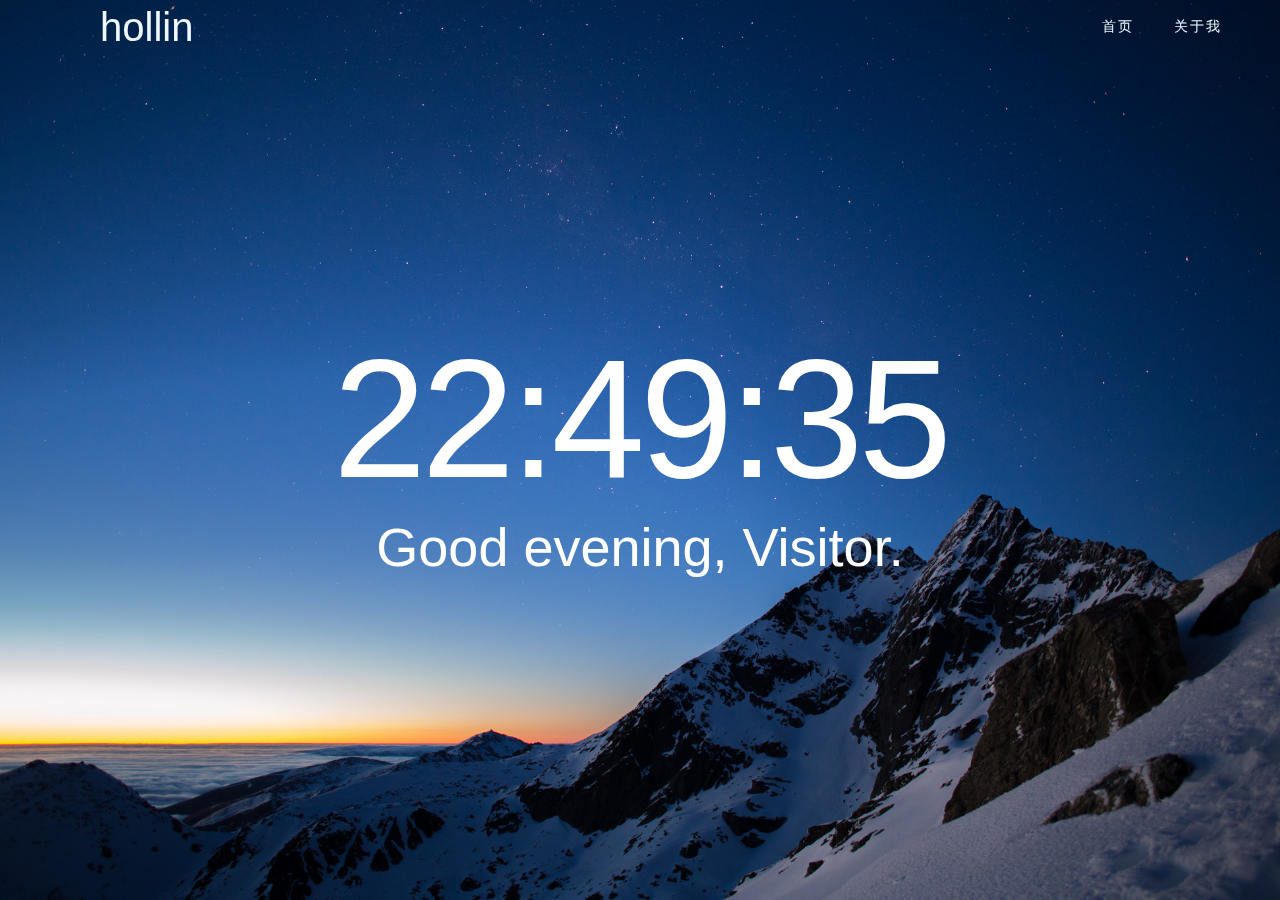
<file: html/index.html>
<!DOCTYPE html>
<html lang="en">

<head>
    <meta charset="UTF-8">
    <meta name="viewport" content="width=device-width, initial-scale=1.0">
    <meta http-equiv="X-UA-Compatible" content="ie=edge">
    <link rel="stylesheet" href="../css/index.css">
    <script src="https://ajax.googleapis.com/ajax/libs/jquery/3.4.0/jquery.min.js"> </script>
    <script src="../js/index.js">
    </script>

    <title>浩林的博客</title>
</head>

<body>
    <header>
        <div class="nav-container">
            <div class="nav-icon">
                <a href="#">hollin</a>
            </div>
            <ul id="nav-link">
                <a href="#">
                    <li>首页</li>
                </a>
                <a href="#">
                    <li>关于我</li>
                </a>
            </ul>
        </div>
        <div class="header-content-container">
            <div class="header-content">
                <div><span class="clock">22:49:35</span></div>
                <div><span class="message">Good evening, Visitor.</span></div>
            </div>
        </div>
    </header>

</body>

</html>
</file>
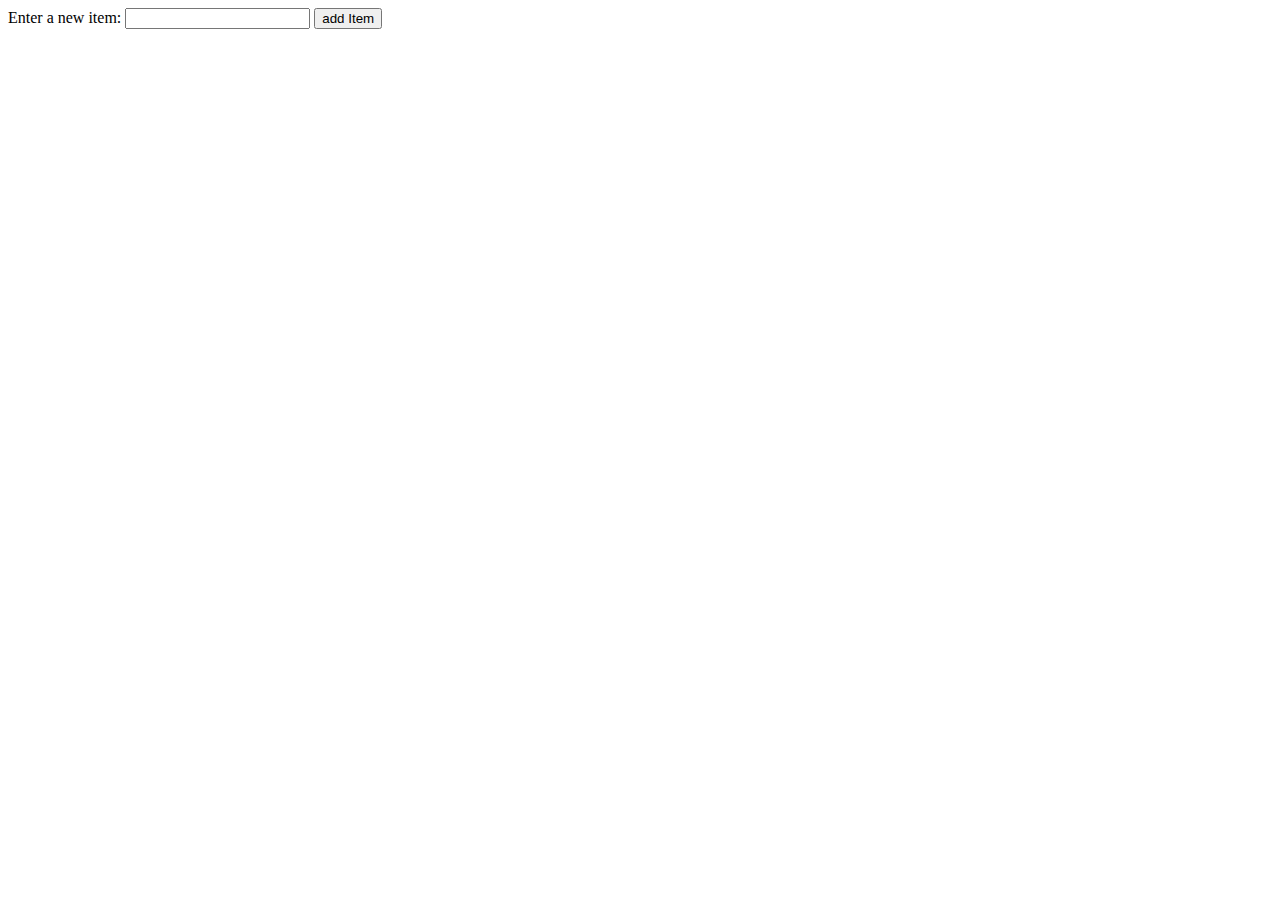
<file: html/DOM.html>
<!DOCTYPE html>
<html lang="en">

<head>
    <meta charset="UTF-8">
    <meta name="viewport" content="width=device-width, initial-scale=1.0">
    <meta http-equiv="X-UA-Compatible" content="ie=edge">
    <title>DOM</title>
    <style>
        body {}
    </style>
</head>

<body>
    <div id="shoppingList">
        <label for="inputItem">Enter a new item:</label>
        <input id="inputItem" type="text"> <button onclick="addItem()">add Item</button>
        <ul id="list">

        </ul>
    </div>
</body>
<script src="http://libs.baidu.com/jquery/2.0.0/jquery.min.js"></script>
<script>
    const input = document.querySelector("#inputItem");
    const ul = document.querySelector("#list");
    let counter = 0;

    function addItem() {
        let text = input.value;

        let button = document.createElement("button");
        button.textContent = "delete";
        button.addEventListener("click", function () {
            document.querySelector("#list").removeChild(this.parentElement);
        });
        let li = document.createElement("li");
        li.setAttribute("id", counter++);
        li.textContent = text;
        li.appendChild(button);
        ul.appendChild(
            li);
    }
</script>

</html>
</file>
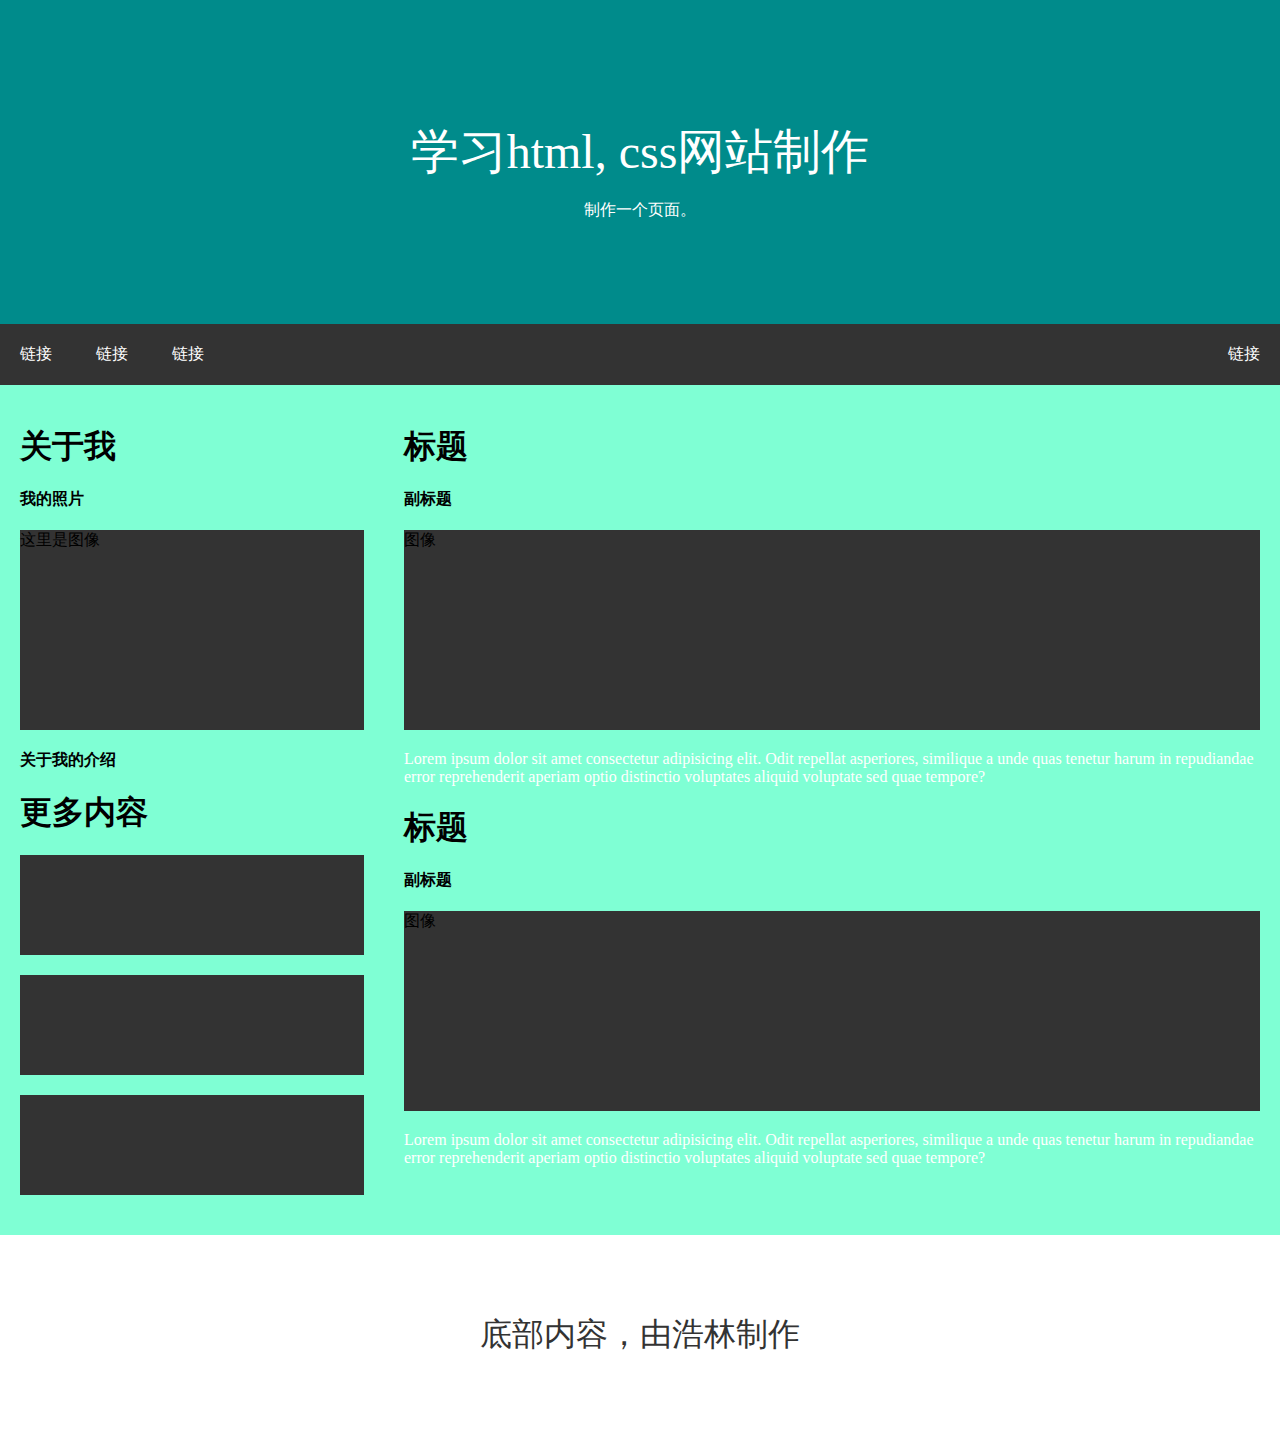
<file: html/page2.html>
<!DOCTYPE html>
<html lang="en">

<head>
    <meta charset="UTF-8">
    <meta name="viewport" content="width=device-width, initial-scale=1.0">
    <meta http-equiv="X-UA-Compatible" content="ie=edge">
    <link rel="stylesheet" href="../css/page2.css">
    <title>page 2</title>
</head>

<body>
    <header class="header-container">
        <div>
            <p id="title">学习html, css网站制作</p>
            <p>制作一个页面。</p>
        </div>
    </header>
    <nav>
        <a href="#">链接</a>
        <a href="#">链接</a>
        <a href="#">链接</a>
        <a href="#">链接</a>
    </nav>
    <div class="row">
        <aside class="aside">
            <h1>关于我</h1>
            <h4>我的照片</h4>
            <div class="fakeimg">
                这里是图像
            </div>
            <h4>关于我的介绍</h4>
            <h1>更多内容</h1>
            <div class="wider-fakeimg"></div>
            <div class="wider-fakeimg"></div>
            <div class="wider-fakeimg"></div>

        </aside>
        <main class="main">
            <h1>标题</h1>
            <h4>副标题</h4>
            <div class="fakeimg">
                图像
            </div>
            <p>Lorem ipsum dolor sit amet consectetur adipisicing elit. Odit repellat asperiores, similique a unde quas
                tenetur harum in repudiandae error reprehenderit aperiam optio distinctio voluptates aliquid voluptate
                sed quae tempore?</p>
            <h1>标题</h1>
            <h4>副标题</h4>
            <div class="fakeimg">
                图像
            </div>
            <p>Lorem ipsum dolor sit amet consectetur adipisicing elit. Odit repellat asperiores, similique a unde quas
                tenetur harum in repudiandae error reprehenderit aperiam optio distinctio voluptates aliquid voluptate
                sed quae tempore?</p>
        </main>

    </div>
    <footer class="footer">
        <p class="description">底部内容，由浩林制作</p>
    </footer>
</body>

</html>
</file>
<file: css/index.css>
* {
    margin: 0;
    padding: 0;
    font-family: -apple-system, BlinkMacSystemFont, "Neue Haas Grotesk Text Pro", "Helvetica Neue", Helvetica, Arial, sans-serif;
}

header {
    background: url("../static/background.jpg") repeat scroll center top / cover;
    height: 100vh;
}

.header-content-container {
    display: flex;
    width: 100%;
    height: 100%;
    align-items: center;
}

.message {
    font-size: 337.5%;
    color: #fff;
}

.clock {
    font-size: 1050%;
    letter-spacing: -5px;
    color: #fff;
}

.header-content {
    margin: auto;
    text-align: center;
}

.nav-container {
    box-sizing: border-box;
    padding-left: 100px;
    padding-right: 40px;
    width: 100%;
    position: fixed;
    font-size: 1em;
    display: flex;
    flex-direction: row;
    align-items: center;
    justify-content: space-between;
}

.nav-container li {
    letter-spacing: 2px;
    font-size: 14px;
    color: aliceblue;
    padding: 18px;
    display: inline-block;
    border-radius: 10px;
}

.nav-container li:hover {
    background-color: aliceblue;
    color: #333;
}

.nav-container a {
    text-decoration: none;
}

.nav-icon a {
    font-family: Impact, Haettenschweiler, "Arial Narrow Bold", sans-serif;
    font-size: 40px;
    color: aliceblue;
}

.footer-container {
    display: flex;
    align-items: flex-end;
    height: 160px;
    background-color: #333;
}

.footer-container span {
    color: #fff;
    margin: auto;
    font-size: 30px;
}
</file>
<file: css/page2.css>
* {
    padding: 0;
    margin: 0;
    box-sizing: border-box;
}

.header-container {
    background-color: darkcyan;
    position: relative;
    text-align: center;
    height: 36vh;
    min-height: 140px;
    width: 100%;
}

.header-container div {
    width: 100%;
    position: absolute;
    top: 50%;
    transform: translateY(-50%);
}

p {
    color: #fff;
}

#title {
    font-size: 300%;
    margin: 1rem;
}

nav {
    background-color: #333;
    list-style: none;
}

a {
    padding: 20px;
    display: inline-block;
    text-decoration: none;
    color: #fff;
}


a:hover {
    background-color: rgb(172, 182, 189);
    color: #333;
}


nav a:nth-child(4) {
    float: right;
}

.row {
    display: flex;
    flex-flow: row wrap;
}

.aside {
    flex: 30%;
    background-color: aquamarine;
    flex-flow: column nowrap;
    padding: 20px;
}


.main {
    background-color: aquamarine;
    flex: 70%;
    padding: 20px;
}

.main * {
    margin: 20px 0;
}

.aside * {
    margin: 20px 0;
}

.fakeimg {
    background-color: #333;
    width: 100%;
    height: 200px;
}

.wider-fakeimg {
    background-color: #333;
    width: 100%;
    height: 100px;
}

.footer {
    height: 200px;
    align-items: center;
    display: flex;
    font-size: 200%;
    justify-content: center;
}

.description {
    color: #333;
    text-align: center;
}
</file>
